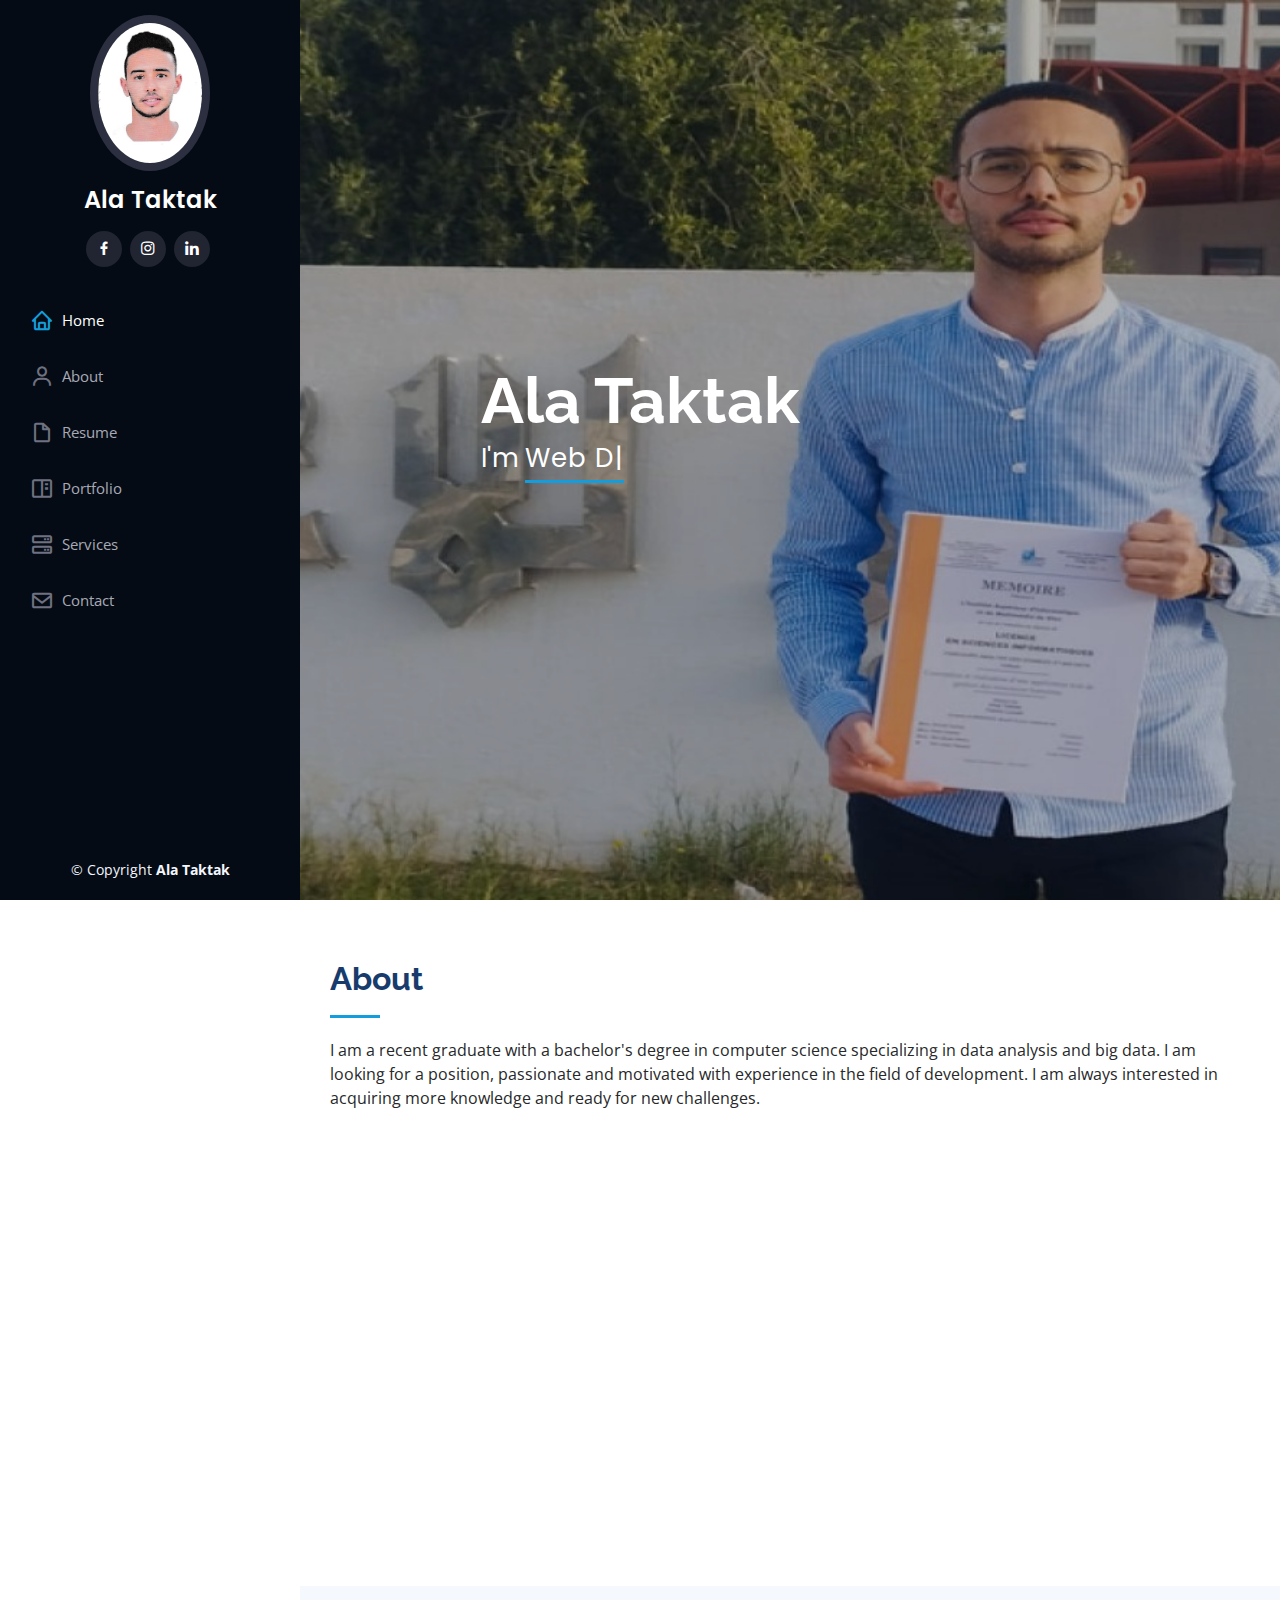
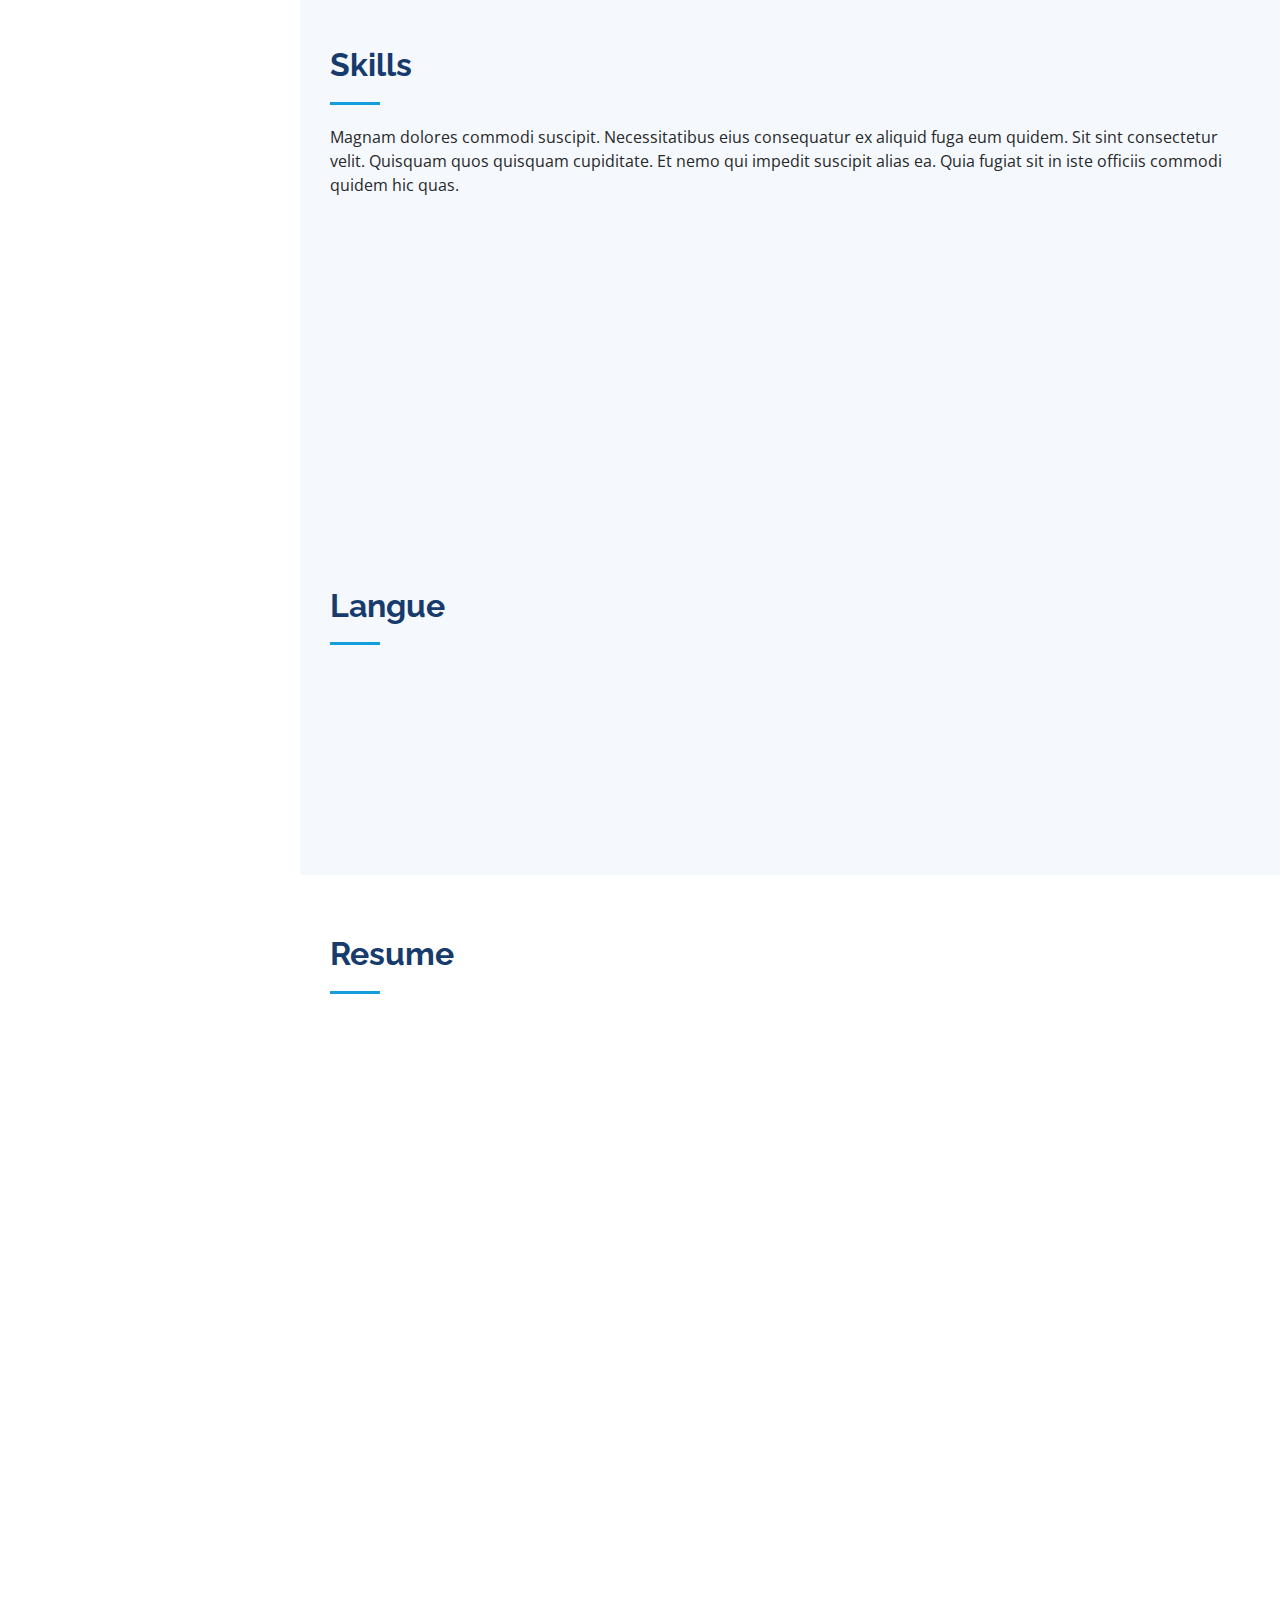
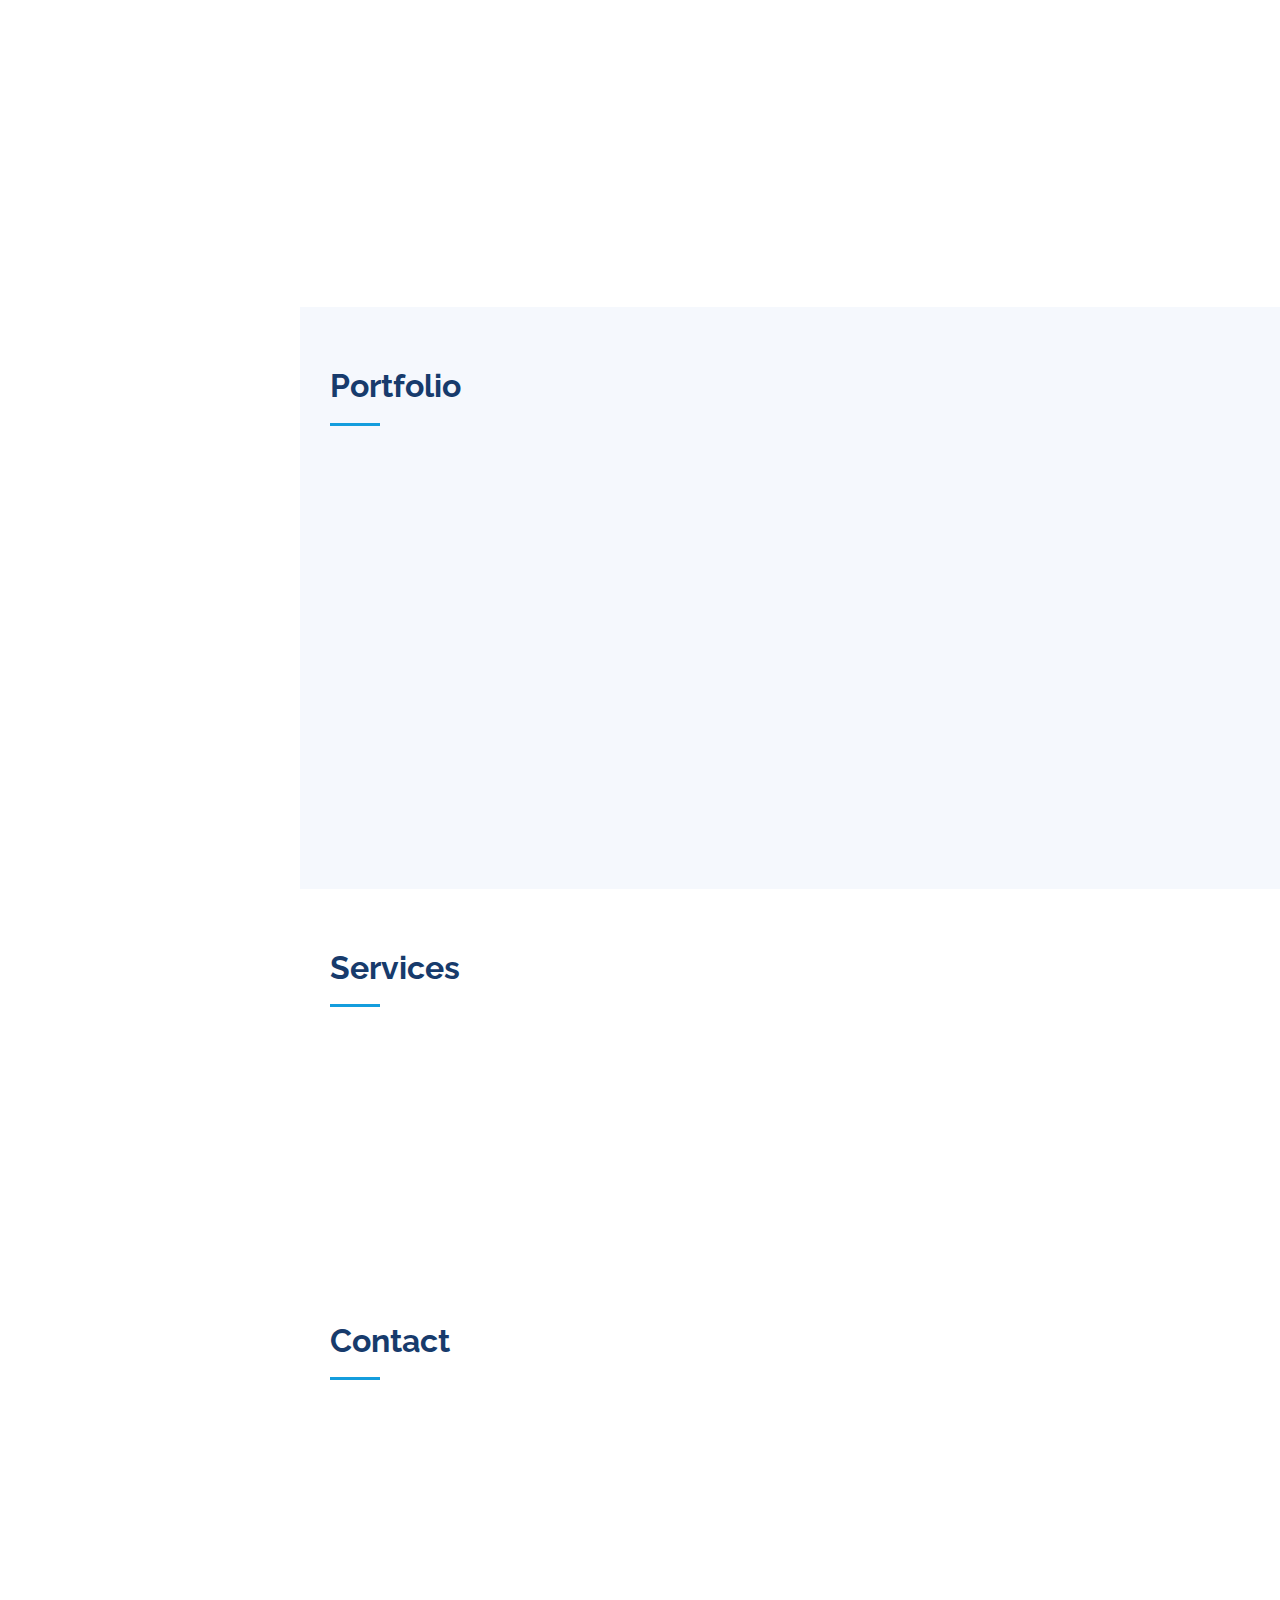
<file: index.html>
<!DOCTYPE html>
<html lang="en">

<head>
  <meta charset="utf-8">
  <meta content="width=device-width, initial-scale=1.0" name="viewport">

  <title>Portfolio Ala Taktak</title>
  <meta content="" name="description">
  <meta content="" name="keywords">

  <!-- Favicons -->
  <link href="assets/img/favicon.png" rel="icon">
  <link href="assets/img/apple-touch-icon.png" rel="apple-touch-icon">

  <!-- Google Fonts -->
  <link href="https://fonts.googleapis.com/css?family=Open+Sans:300,300i,400,400i,600,600i,700,700i|Raleway:300,300i,400,400i,500,500i,600,600i,700,700i|Poppins:300,300i,400,400i,500,500i,600,600i,700,700i" rel="stylesheet">

  <!-- Vendor CSS Files -->
  <link href="assets/vendor/aos/aos.css" rel="stylesheet">
  <link href="assets/vendor/bootstrap/css/bootstrap.min.css" rel="stylesheet">
  <link href="assets/vendor/bootstrap-icons/bootstrap-icons.css" rel="stylesheet">
  <link href="assets/vendor/boxicons/css/boxicons.min.css" rel="stylesheet">
  <link href="assets/vendor/glightbox/css/glightbox.min.css" rel="stylesheet">
  <link href="assets/vendor/swiper/swiper-bundle.min.css" rel="stylesheet">

  <!-- Template Main CSS File -->
  <link href="assets/css/style.css" rel="stylesheet">

  <!-- =======================================================
  * Template Name: iPortfolio
  * Updated: Jul 27 2023 with Bootstrap v5.3.1
  * Template URL: https://bootstrapmade.com/iportfolio-bootstrap-portfolio-websites-template/
  * Author: BootstrapMade.com
  * License: https://bootstrapmade.com/license/
  ======================================================== -->
</head>

<body>

  <!-- ======= Mobile nav toggle button ======= -->
  <i class="bi bi-list mobile-nav-toggle d-xl-none"></i>

  <!-- ======= Header ======= -->
  <header id="header">
    <div class="d-flex flex-column">

      <div class="profile">
        <img src="assets/img/photo d'identité.jpg" alt="" class="img-fluid rounded-circle">
        <h1 class="text-light"><a href="index.html">Ala Taktak</a></h1>
        <div class="social-links mt-3 text-center">
          <a href="https://www.facebook.com/profile.php?id=100009930031027" class="facebook"><i class="bx bxl-facebook"></i></a>
          <a href="https://www.instagram.com/ala_taktak/" class="instagram"><i class="bx bxl-instagram"></i></a>
          <a href="https://www.linkedin.com/in/taktak-ala-8658b8253/" class="linkedin"><i class="bx bxl-linkedin"></i></a>
        </div>
      </div>

      <nav id="navbar" class="nav-menu navbar">
        <ul>
          <li><a href="#hero" class="nav-link scrollto active"><i class="bx bx-home"></i> <span>Home</span></a></li>
          <li><a href="#about" class="nav-link scrollto"><i class="bx bx-user"></i> <span>About</span></a></li>
          <li><a href="#resume" class="nav-link scrollto"><i class="bx bx-file-blank"></i> <span>Resume</span></a></li>
          <li><a href="#portfolio" class="nav-link scrollto"><i class="bx bx-book-content"></i> <span>Portfolio</span></a></li>
          <li><a href="#services" class="nav-link scrollto"><i class="bx bx-server"></i> <span>Services</span></a></li>
          <li><a href="#contact" class="nav-link scrollto"><i class="bx bx-envelope"></i> <span>Contact</span></a></li>
        </ul>
      </nav><!-- .nav-menu -->
    </div>
  </header><!-- End Header -->

  <!-- ======= Hero Section ======= -->
  <section id="hero" class="d-flex flex-column justify-content-center align-items-center">
    <div class="hero-container" data-aos="fade-in">
      <h1>Ala Taktak</h1>
      <p>I'm <span class="typed" data-typed-items="Web Developer,Freelancer"></span></p>
    </div>
  </section><!-- End Hero -->

  <main id="main">

    <!-- ======= About Section ======= -->
    <section id="about" class="about">
      <div class="container">

        <div class="section-title">
          <h2>About</h2>
          <p>I am a recent graduate with a bachelor's degree in computer science specializing in data analysis and big data. I am looking for a position, passionate and motivated with experience in the field of development. I am always interested in acquiring more knowledge and ready for new challenges.</p>
        </div>

        <div class="row">
          <div class="col-lg-4" data-aos="fade-right">
            <img src="assets/img/about.jpg" class="img-fluid" alt="">
          </div>
          <div class="col-lg-8 pt-4 pt-lg-0 content" data-aos="fade-left">
            <h3> Full Stack Web Developer.</h3>
            <p class="fst-italic">
            </p>
            <div class="row">
              <div class="col-lg-6">
                <ul>
                  <li><i class="bi bi-chevron-right"></i> <strong>Birthday:</strong> <span>2 september 2001</span></li>
                  <li><i class="bi bi-chevron-right"></i> <strong>Website:</strong> <span>www.example.com</span></li>
                  <li><i class="bi bi-chevron-right"></i> <strong>Phone:</strong> <span>+216 53 555 238</span></li>
                  <li><i class="bi bi-chevron-right"></i> <strong>City:</strong> <span>Sfax,Tunis</span></li>
                </ul>
              </div>
              <div class="col-lg-6">
                <ul>
                  <li><i class="bi bi-chevron-right"></i> <strong>Age:</strong> <span>21</span></li>
                  <li><i class="bi bi-chevron-right"></i> <strong>Degree:</strong> <span>Bachelor computer science</span></li>
                  <li><i class="bi bi-chevron-right"></i> <strong>Email:</strong> <span>alataktak11@gmail.com</span></li>
                  <li><i class="bi bi-chevron-right"></i> <strong>Freelance:</strong> <span>Available</span></li>
                </ul>
              </div>
            </div>
            <p>
            </p>
          </div>
        </div>

      </div>
    </section><!-- End About Section -->

    <!-- ======= Skills Section ======= -->
    <section id="skills" class="skills section-bg">
      <div class="container">

        <div class="section-title">
          <h2>Skills</h2>
          <p>Magnam dolores commodi suscipit. Necessitatibus eius consequatur ex aliquid fuga eum quidem. Sit sint consectetur velit. Quisquam quos quisquam cupiditate. Et nemo qui impedit suscipit alias ea. Quia fugiat sit in iste officiis commodi quidem hic quas.</p>
        </div>

        <div class="row skills-content">

          <div class="col-lg-6" data-aos="fade-up">

            <div class="progress">
              <span class="skill">HTML <i class="val">100%</i></span>
              <div class="progress-bar-wrap">
                <div class="progress-bar" role="progressbar" aria-valuenow="100" aria-valuemin="0" aria-valuemax="100"></div>
              </div>
            </div>

            <div class="progress">
              <span class="skill">CSS <i class="val">90%</i></span>
              <div class="progress-bar-wrap">
                <div class="progress-bar" role="progressbar" aria-valuenow="90" aria-valuemin="0" aria-valuemax="100"></div>
              </div>
            </div>

            <div class="progress">
              <span class="skill">JavaScript <i class="val">75%</i></span>
              <div class="progress-bar-wrap">
                <div class="progress-bar" role="progressbar" aria-valuenow="75" aria-valuemin="0" aria-valuemax="100"></div>
              </div>
            </div>

            <div class="progress">
              <span class="skill">Java <i class="val">75%</i></span>
              <div class="progress-bar-wrap">
                <div class="progress-bar" role="progressbar" aria-valuenow="75" aria-valuemin="0" aria-valuemax="100"></div>
              </div>
            </div>

          </div>

          <div class="col-lg-6" data-aos="fade-up" data-aos-delay="100">

            <div class="progress">
              <span class="skill">PHP <i class="val">80%</i></span>
              <div class="progress-bar-wrap">
                <div class="progress-bar" role="progressbar" aria-valuenow="80" aria-valuemin="0" aria-valuemax="100"></div>
              </div>
            </div>

            <div class="progress">
              <span class="skill">Laravel <i class="val">70%</i></span>
              <div class="progress-bar-wrap">
                <div class="progress-bar" role="progressbar" aria-valuenow="70" aria-valuemin="0" aria-valuemax="100"></div>
              </div>
            </div>

            <div class="progress">
              <span class="skill">Vue JS <i class="val">70%</i></span>
              <div class="progress-bar-wrap">
                <div class="progress-bar" role="progressbar" aria-valuenow="70" aria-valuemin="0" aria-valuemax="100"></div>
              </div>
            </div>

            <div class="progress">
              <span class="skill">Angular <i class="val">20%</i></span>
              <div class="progress-bar-wrap">
                <div class="progress-bar" role="progressbar" aria-valuenow="20" aria-valuemin="0" aria-valuemax="100"></div>
              </div>
            </div>

          </div>

        </div>

      </div>
    </section><!-- End Skills Section -->

     <!-- ======= Skills Section ======= -->
     <section id="skills" class="skills section-bg">
      <div class="container">

        <div class="section-title">
          <h2>Langue</h2>
        </div>

        <div class="row skills-content">

          <div class="col-lg-6" data-aos="fade-up">

            <div class="progress">
              <span class="skill">Arabic <i class="val">100%</i></span>
              <div class="progress-bar-wrap">
                <div class="progress-bar" role="progressbar" aria-valuenow="100" aria-valuemin="0" aria-valuemax="100"></div>
              </div>
            </div>

            <div class="progress">
              <span class="skill">Frensh <i class="val">80%</i></span>
              <div class="progress-bar-wrap">
                <div class="progress-bar" role="progressbar" aria-valuenow="80" aria-valuemin="0" aria-valuemax="100"></div>
              </div>
            </div>

          
          </div>

          <div class="col-lg-6" data-aos="fade-up" data-aos-delay="100">

            <div class="progress">
              <span class="skill">English <i class="val">100%</i></span>
              <div class="progress-bar-wrap">
                <div class="progress-bar" role="progressbar" aria-valuenow="60" aria-valuemin="0" aria-valuemax="100"></div>
              </div>
            </div>  

            <div class="progress">
              <span class="skill">Spanish <i class="val">30%</i></span>
              <div class="progress-bar-wrap">
                <div class="progress-bar" role="progressbar" aria-valuenow="30" aria-valuemin="0" aria-valuemax="100"></div>
              </div>
            </div>  


          </div>

        </div>

      </div>
    </section><!-- End Skills Section -->

    <!-- ======= Resume Section ======= -->
    <section id="resume" class="resume">
      <div class="container">

        <div class="section-title">
          <h2>Resume</h2>
        </div>

        <div class="row">
          <div class="col-lg-6" data-aos="fade-up">
            <h3 class="resume-title">Sumary</h3>
            <div class="resume-item pb-0">
              <h4>Ala Taktak</h4>
              <p><em>presentation.</em></p>
              <ul>
                <li>Sfax,Tunis</li>
                <li>+216 53 555 238</li>
                <li>alatktak11@gmail.com</li>
              </ul>
            </div>

            <h3 class="resume-title">Education</h3>
            <div class="resume-item">
              <h4>Bachelor of Computer Science </h4>
              <h5>2021 - 2023</h5>
              <p><em>higher institute of informatics and multimedia of sfax</em></p>
              <p>bachelor's degree in computer science specializing in data analysis and big data</p>
            </div>
            <div class="resume-item">
              <h4>baccalaureate in experimental sciences</h4>
              <h5>2020 - 2021</h5>
              <p><em>Lyceé Habib Maazoune Sfax</em></p>
            </div>
          </div>
          <div class="col-lg-6" data-aos="fade-up" data-aos-delay="100">
            <h3 class="resume-title">internships</h3>
            <div class="resume-item">
                <h4>design and development of a web application for human resources management</h4>
                <h5>end-of-study internship February May 2023</h5>
                <p><em>Softtodo,Sfax</em></p>
                <ul>
                  <li>Developed numerous marketing programs (logos, brochures,infographics, presentations, and advertisements).</li>
                  <li>Managed up to 5 projects or tasks at a given time while under pressure</li>
                  <li>Recommended and consulted with clients on the most appropriate graphic design</li>
                  <li>Created 4+ design presentations and proposals a month for clients and account managers</li>
                </ul>
                </div>
              <div class="resume-item">
              <h4>Processing and analysis of tweet reactions in relation to bitcoin</h4>
              <h5>Summer internship june 2022</h5>
              <p><em>DSO Services,Sfax </em></p>
              <ul>
                <li>extracting tweets data from twitter</li>
                <li>data preprocessing and cleaning</li>
                <li>data visualization</li>
                <li>technical environment : GoogleColab,Python,Numpy,Pandas,Matplotlib,NLP</li>
              </ul>
              </div>
            </div>
          </div>
        </div>

      </div>
    </section><!-- End Resume Section -->

    <!-- ======= Portfolio Section ======= -->
    <section id="portfolio" class="portfolio section-bg">
      <div class="container">

        <div class="section-title">
          <h2>Portfolio</h2>
        </div>

        <!-- <div class="row" data-aos="fade-up">
          <div class="col-lg-12 d-flex justify-content-center">
            <ul id="portfolio-flters">
              <li data-filter="*" class="filter-active">All</li>
              <li data-filter=".filter-app">App</li>
              <li data-filter=".filter-card">Card</li>
              <li data-filter=".filter-web">Web</li>
            </ul>
          </div>
        </div> -->

        <div class="row portfolio-container" data-aos="fade-up" data-aos-delay="100">

          <div class="col-lg-4 col-md-6 portfolio-item filter-app">
            <div class="portfolio-wrap">
              <img src="assets/img/portfolio/test erreur login.PNG" class="img-fluid" alt="">
              <div class="portfolio-links">
                <a href="assets/img/portfolio/test erreur login.PNG" data-gallery="portfolioGallery" class="portfolio-lightbox" title="Login"><i class="bx bx-plus"></i></a>
                <a href="portfolio-details.html" title="More Details"><i class="bx bx-link"></i></a>
              </div>
            </div>
          </div>

          <div class="col-lg-4 col-md-6 portfolio-item filter-web">
            <div class="portfolio-wrap">
              <img src="assets/img/portfolio/dashbord admin.PNG" class="img-fluid" alt="">
              <div class="portfolio-links">
                <a href="assets/img/portfolio/dashbord admin.PNG" data-gallery="portfolioGallery" class="portfolio-lightbox" title="Dashbord"><i class="bx bx-plus"></i></a>
                <a href="portfolio-details.html" title="More Details"><i class="bx bx-link"></i></a>
              </div>
            </div>
          </div>

          <div class="col-lg-4 col-md-6 portfolio-item filter-app">
            <div class="portfolio-wrap">
              <img src="assets/img/portfolio/Ajouter un employée.PNG" class="img-fluid" alt="">
              <div class="portfolio-links">
                <a href="assets/img/portfolio/Ajouter un employée.PNG" data-gallery="portfolioGallery" class="portfolio-lightbox" title="Formulaire"><i class="bx bx-plus"></i></a>
                <a href="portfolio-details.html" title="More Details"><i class="bx bx-link"></i></a>
              </div>
            </div>
          </div>

          <div class="col-lg-4 col-md-6 portfolio-item filter-card">
            <div class="portfolio-wrap">
              <img src="assets/img/portfolio/calendrier.PNG" class="img-fluid" alt="">
              <div class="portfolio-links">
                <a href="assets/img/portfolio/calendrier.PNG" data-gallery="portfolioGallery" class="portfolio-lightbox" ><i class="bx bx-plus"></i></a>
                <a href="portfolio-details.html" title="More Details"><i class="bx bx-link"></i></a>
              </div>
            </div>
          </div>

          <div class="col-lg-4 col-md-6 portfolio-item filter-web">
            <div class="portfolio-wrap">
              <img src="assets/img/portfolio/congés.PNG" class="img-fluid" alt="">
              <div class="portfolio-links">
                <a href="assets/img/portfolio/congés.PNG" data-gallery="portfolioGallery" class="portfolio-lightbox" ><i class="bx bx-plus"></i></a>
                <a href="portfolio-details.html" title="More Details"><i class="bx bx-link"></i></a>
              </div>
            </div>
          </div>

          <div class="col-lg-4 col-md-6 portfolio-item filter-app">
            <div class="portfolio-wrap">
              <img src="assets/img/portfolio/ajouter congé.PNG" class="img-fluid" alt="">
              <div class="portfolio-links">
                <a href="assets/img/portfolio/ajouter congé.PNG" data-gallery="portfolioGallery" class="portfolio-lightbox" ><i class="bx bx-plus"></i></a>
                <a href="portfolio-details.html" title="More Details"><i class="bx bx-link"></i></a>
              </div>
            </div>
          </div>


        </div>

      </div>
    </section><!-- End Portfolio Section -->

    <!-- ======= Services Section ======= -->
    <section id="services" class="services">
      <div class="container">

        <div class="section-title">
          <h2>Services</h2>
        </div>

        <div class="row">
          <div class="col-lg-4 col-md-6 icon-box" data-aos="fade-up">
            <div class="icon"><i class="bi bi-code-square"></i></div>
            <h4 class="title"><a href="">Dévellopemet web</a></h4>
            <p class="description"> create full-stack websites of any type using a variety of technologies.</p>
          </div>
          <div class="col-lg-4 col-md-6 icon-box" data-aos="fade-up" data-aos-delay="100">
            <div class="icon"><i class="bi bi-display"></i></div>
            <h4 class="title"><a href="">Application web</a></h4>
            <p class="description">maintain brand development and positioning with tried-and-true models and processes.</p>
          </div>
          <div class="col-lg-4 col-md-6 icon-box" data-aos="fade-up" data-aos-delay="200">
            <div class="icon"><i class="bi bi-gear"></i></div>
            <h4 class="title"><a href="">Agile project management</a></h4>
            <p class="description"></p>
          </div>
          
          
          

      </div>
    </section><!-- End Services Section -->

    <!-- ======= Contact Section ======= -->
    <section id="contact" class="contact">
      <div class="container">

        <div class="section-title">
          <h2>Contact</h2>
        </div>

        <div class="row" data-aos="fade-in">

          <div class="col-lg-5 d-flex align-items-stretch">
            <div class="info">
              <div class="address">
                <i class="bi bi-geo-alt"></i>
                <h4>Location:</h4>
                <p>cité ons,Sfax,Tunis,3021</p>
              </div>

              <div class="email">
                <i class="bi bi-envelope"></i>
                <h4>Email:</h4>
                <p>alataktak11@gmail.com</p>
              </div>

              <div class="phone">
                <i class="bi bi-phone"></i>
                <h4>Call:</h4>
                <p>+216 53 555 238</p>
              </div>

              <iframe src="https://www.google.com/maps/embed?pb=!1m14!1m8!1m3!1d12097.433213460943!2d-74.0062269!3d40.7101282!3m2!1i1024!2i768!4f13.1!3m3!1m2!1s0x0%3A0xb89d1fe6bc499443!2sDowntown+Conference+Center!5e0!3m2!1smk!2sbg!4v1539943755621" frameborder="0" style="border:0; width: 100%; height: 290px;" allowfullscreen></iframe>
            </div>

          </div>

          <div class="col-lg-7 mt-5 mt-lg-0 d-flex align-items-stretch">
            <form action="forms/contact.php" method="post" role="form" class="php-email-form">
              <div class="row">
                <div class="form-group col-md-6">
                  <label for="name">Your Name</label>
                  <input type="text" name="name" class="form-control" id="name" required>
                </div>
                <div class="form-group col-md-6">
                  <label for="name">Your Email</label>
                  <input type="email" class="form-control" name="email" id="email" required>
                </div>
              </div>
              <div class="form-group">
                <label for="name">Subject</label>
                <input type="text" class="form-control" name="subject" id="subject" required>
              </div>
              <div class="form-group">
                <label for="name">Message</label>
                <textarea class="form-control" name="message" rows="10" required></textarea>
              </div>
              <div class="my-3">
                <div class="loading">Loading</div>
                <div class="error-message"></div>
                <div class="sent-message">Your message has been sent. Thank you!</div>
              </div>
              <div class="text-center"><button type="submit">Send Message</button></div>
            </form>
          </div>

        </div>

      </div>
    </section><!-- End Contact Section -->

  </main><!-- End #main -->

  <!-- ======= Footer ======= -->
  <footer id="footer">
    <div class="container">
      <div class="copyright">
        &copy; Copyright <strong><span>Ala Taktak</span></strong>
      </div>
      <div class="credits">
        <!-- All the links in the footer should remain intact. -->
        <!-- You can delete the links only if you purchased the pro version. -->
        <!-- Licensing information: https://bootstrapmade.com/license/ -->
        <!-- Purchase the pro version with working PHP/AJAX contact form: https://bootstrapmade.com/iportfolio-bootstrap-portfolio-websites-template/ -->
      </div>
    </div>
  </footer><!-- End  Footer -->

  <a href="#" class="back-to-top d-flex align-items-center justify-content-center"><i class="bi bi-arrow-up-short"></i></a>

  <!-- Vendor JS Files -->
  <script src="assets/vendor/purecounter/purecounter_vanilla.js"></script>
  <script src="assets/vendor/aos/aos.js"></script>
  <script src="assets/vendor/bootstrap/js/bootstrap.bundle.min.js"></script>
  <script src="assets/vendor/glightbox/js/glightbox.min.js"></script>
  <script src="assets/vendor/isotope-layout/isotope.pkgd.min.js"></script>
  <script src="assets/vendor/swiper/swiper-bundle.min.js"></script>
  <script src="assets/vendor/typed.js/typed.umd.js"></script>
  <script src="assets/vendor/waypoints/noframework.waypoints.js"></script>
  <script src="assets/vendor/php-email-form/validate.js"></script>

  <!-- Template Main JS File -->
  <script src="assets/js/main.js"></script>

</body>

</html>
</file>
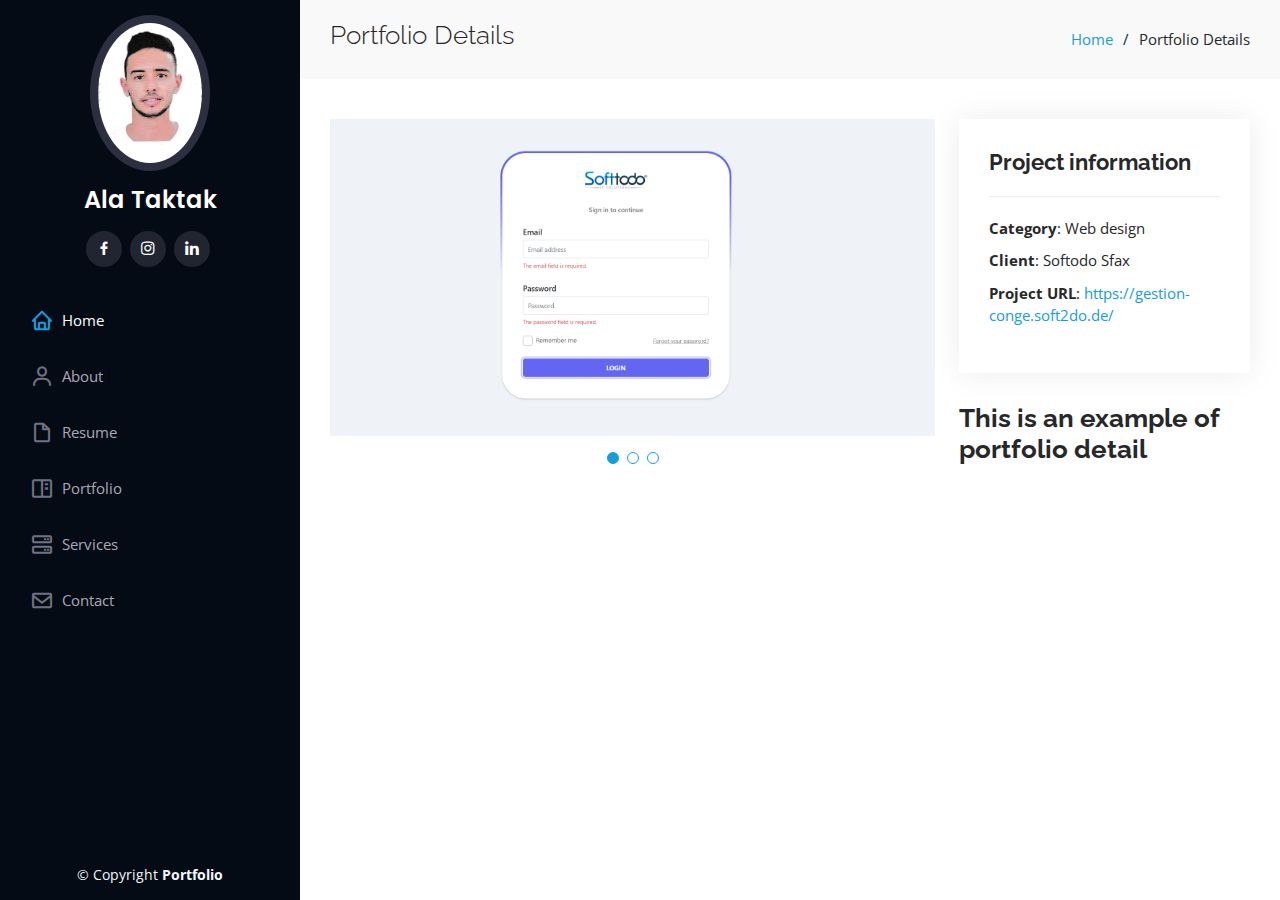
<file: portfolio-details.html>
<!DOCTYPE html>
<html lang="en">

<head>
  <meta charset="utf-8">
  <meta content="width=device-width, initial-scale=1.0" name="viewport">

  <title>Portfolio Details </title>
  <meta content="" name="description">
  <meta content="" name="keywords">

  <!-- Favicons -->
  <link href="assets/img/favicon.png" rel="icon">
  <link href="assets/img/apple-touch-icon.png" rel="apple-touch-icon">

  <!-- Google Fonts -->
  <link href="https://fonts.googleapis.com/css?family=Open+Sans:300,300i,400,400i,600,600i,700,700i|Raleway:300,300i,400,400i,500,500i,600,600i,700,700i|Poppins:300,300i,400,400i,500,500i,600,600i,700,700i" rel="stylesheet">

  <!-- Vendor CSS Files -->
  <link href="assets/vendor/aos/aos.css" rel="stylesheet">
  <link href="assets/vendor/bootstrap/css/bootstrap.min.css" rel="stylesheet">
  <link href="assets/vendor/bootstrap-icons/bootstrap-icons.css" rel="stylesheet">
  <link href="assets/vendor/boxicons/css/boxicons.min.css" rel="stylesheet">
  <link href="assets/vendor/glightbox/css/glightbox.min.css" rel="stylesheet">
  <link href="assets/vendor/swiper/swiper-bundle.min.css" rel="stylesheet">

  <!-- Template Main CSS File -->
  <link href="assets/css/style.css" rel="stylesheet">

  <!-- =======================================================
  * Template Name: iPortfolio
  * Updated: Jul 27 2023 with Bootstrap v5.3.1
  * Template URL: https://bootstrapmade.com/iportfolio-bootstrap-portfolio-websites-template/
  * Author: BootstrapMade.com
  * License: https://bootstrapmade.com/license/
  ======================================================== -->
</head>

<body>

  <!-- ======= Mobile nav toggle button ======= -->
  <i class="bi bi-list mobile-nav-toggle d-xl-none"></i>

  <!-- ======= Header ======= -->
  <header id="header">
    <div class="d-flex flex-column">

      <div class="profile">
        <img src="assets/img/photo d'identité.jpg" alt="" class="img-fluid rounded-circle">
        <h1 class="text-light"><a href="index.html">Ala Taktak</a></h1>
        <div class="social-links mt-3 text-center">
          <a href="https://www.facebook.com/profile.php?id=100009930031027" class="facebook"><i class="bx bxl-facebook"></i></a>
          <a href="https://www.instagram.com/ala_taktak/" class="instagram"><i class="bx bxl-instagram"></i></a>
          <a href="https://www.linkedin.com/in/taktak-ala-8658b8253/" class="linkedin"><i class="bx bxl-linkedin"></i></a>
        </div>
      </div>

      <nav id="navbar" class="nav-menu navbar">
        <ul>
          <li><a href="#hero" class="nav-link scrollto active"><i class="bx bx-home"></i> <span>Home</span></a></li>
          <li><a href="#about" class="nav-link scrollto"><i class="bx bx-user"></i> <span>About</span></a></li>
          <li><a href="#resume" class="nav-link scrollto"><i class="bx bx-file-blank"></i> <span>Resume</span></a></li>
          <li><a href="#portfolio" class="nav-link scrollto"><i class="bx bx-book-content"></i> <span>Portfolio</span></a></li>
          <li><a href="#services" class="nav-link scrollto"><i class="bx bx-server"></i> <span>Services</span></a></li>
          <li><a href="#contact" class="nav-link scrollto"><i class="bx bx-envelope"></i> <span>Contact</span></a></li>
        </ul>
      </nav><!-- .nav-menu -->
    </div>
  </header><!-- End Header -->

  <main id="main">

    <!-- ======= Breadcrumbs ======= -->
    <section id="breadcrumbs" class="breadcrumbs">
      <div class="container">

        <div class="d-flex justify-content-between align-items-center">
          <h2>Portfolio Details</h2>
          <ol>
            <li><a href="index.html">Home</a></li>
            <li>Portfolio Details</li>
          </ol>
        </div>

      </div>
    </section><!-- End Breadcrumbs -->

    <!-- ======= Portfolio Details Section ======= -->
    <section id="portfolio-details" class="portfolio-details">
      <div class="container">

        <div class="row gy-4">

          <div class="col-lg-8">
            <div class="portfolio-details-slider swiper">
              <div class="swiper-wrapper align-items-center">

                <div class="swiper-slide">
                  <img src="assets/img/portfolio/test erreur login.PNG" alt="">
                </div>

                <div class="swiper-slide">
                  <img src="assets/img/portfolio/dashbord admin.PNG" alt="">
                </div>

                <div class="swiper-slide">
                  <img src="assets/img/portfolio/Ajouter un employée.PNG" alt="">
                </div>

              </div>
              <div class="swiper-pagination"></div>
            </div>
          </div>

          <div class="col-lg-4">
            <div class="portfolio-info">
              <h3>Project information</h3>
              <ul>
                <li><strong>Category</strong>: Web design</li>
                <li><strong>Client</strong>: Softodo Sfax</li>
                <li><strong>Project URL</strong>: <a href="https://gestion-conge.soft2do.de/">https://gestion-conge.soft2do.de/</a></li>
              </ul>
            </div>
            <div class="portfolio-description">
              <h2>This is an example of portfolio detail</h2>
              <p></p>
            </div>
          </div>

        </div>

      </div>
    </section><!-- End Portfolio Details Section -->

  </main><!-- End #main -->

  <!-- ======= Footer ======= -->
  <footer id="footer">
    <div class="container">
      <div class="copyright">
        &copy; Copyright <strong><span>Portfolio</span></strong>
      </div>
      
    </div>
  </footer><!-- End  Footer -->

  <a href="#" class="back-to-top d-flex align-items-center justify-content-center"><i class="bi bi-arrow-up-short"></i></a>

  <!-- Vendor JS Files -->
  <script src="assets/vendor/purecounter/purecounter_vanilla.js"></script>
  <script src="assets/vendor/aos/aos.js"></script>
  <script src="assets/vendor/bootstrap/js/bootstrap.bundle.min.js"></script>
  <script src="assets/vendor/glightbox/js/glightbox.min.js"></script>
  <script src="assets/vendor/isotope-layout/isotope.pkgd.min.js"></script>
  <script src="assets/vendor/swiper/swiper-bundle.min.js"></script>
  <script src="assets/vendor/typed.js/typed.umd.js"></script>
  <script src="assets/vendor/waypoints/noframework.waypoints.js"></script>
  <script src="assets/vendor/php-email-form/validate.js"></script>

  <!-- Template Main JS File -->
  <script src="assets/js/main.js"></script>

</body>

</html>
</file>
<file: assets/css/style.css>
/**
* Template Name: iPortfolio
* Updated: Jul 27 2023 with Bootstrap v5.3.1
* Template URL: https://bootstrapmade.com/iportfolio-bootstrap-portfolio-websites-template/
* Author: BootstrapMade.com
* License: https://bootstrapmade.com/license/
*/

/*--------------------------------------------------------------
# General
--------------------------------------------------------------*/
body {
  font-family: "Open Sans", sans-serif;
  color: #272829;
}

a {
  color: #149ddd;
  text-decoration: none;
}

a:hover {
  color: #37b3ed;
  text-decoration: none;
}

h1,
h2,
h3,
h4,
h5,
h6 {
  font-family: "Raleway", sans-serif;
}

/*--------------------------------------------------------------
# Back to top button
--------------------------------------------------------------*/
.back-to-top {
  position: fixed;
  visibility: hidden;
  opacity: 0;
  right: 15px;
  bottom: 15px;
  z-index: 996;
  background: #149ddd;
  width: 40px;
  height: 40px;
  border-radius: 50px;
  transition: all 0.4s;
}

.back-to-top i {
  font-size: 28px;
  color: #fff;
  line-height: 0;
}

.back-to-top:hover {
  background: #2eafec;
  color: #fff;
}

.back-to-top.active {
  visibility: visible;
  opacity: 1;
}

/*--------------------------------------------------------------
# Header
--------------------------------------------------------------*/
#header {
  position: fixed;
  top: 0;
  left: 0;
  bottom: 0;
  width: 300px;
  transition: all ease-in-out 0.5s;
  z-index: 9997;
  transition: all 0.5s;
  padding: 0 15px;
  background: #040b14;
  overflow-y: auto;
}

#header .profile img {
  margin: 15px auto;
  display: block;
  width: 120px;
  border: 8px solid #2c2f3f;
}

#header .profile h1 {
  font-size: 24px;
  margin: 0;
  padding: 0;
  font-weight: 600;
  -moz-text-align-last: center;
  text-align-last: center;
  font-family: "Poppins", sans-serif;
}

#header .profile h1 a,
#header .profile h1 a:hover {
  color: #fff;
  text-decoration: none;
}

#header .profile .social-links a {
  font-size: 18px;
  display: inline-block;
  background: #212431;
  color: #fff;
  line-height: 1;
  padding: 8px 0;
  margin-right: 4px;
  border-radius: 50%;
  text-align: center;
  width: 36px;
  height: 36px;
  transition: 0.3s;
}

#header .profile .social-links a:hover {
  background: #149ddd;
  color: #fff;
  text-decoration: none;
}

#main {
  margin-left: 300px;
}

.container,
.container-fluid {
  padding-left: 30px;
  padding-right: 30px;
}

@media (max-width: 1199px) {
  #header {
    left: -300px;
  }

  #main {
    margin-left: 0;
  }

  .container,
  .container-fluid {
    padding-left: 12px;
    padding-right: 12px;
  }
}

/*--------------------------------------------------------------
# Navigation Menu
--------------------------------------------------------------*/
/* Desktop Navigation */
.nav-menu {
  padding: 30px 0 0 0;
}

.nav-menu * {
  margin: 0;
  padding: 0;
  list-style: none;
}

.nav-menu>ul>li {
  position: relative;
  white-space: nowrap;
}

.nav-menu a,
.nav-menu a:focus {
  display: flex;
  align-items: center;
  color: #a8a9b4;
  padding: 12px 15px;
  margin-bottom: 8px;
  transition: 0.3s;
  font-size: 15px;
}

.nav-menu a i,
.nav-menu a:focus i {
  font-size: 24px;
  padding-right: 8px;
  color: #6f7180;
}

.nav-menu a:hover,
.nav-menu .active,
.nav-menu .active:focus,
.nav-menu li:hover>a {
  text-decoration: none;
  color: #fff;
}

.nav-menu a:hover i,
.nav-menu .active i,
.nav-menu .active:focus i,
.nav-menu li:hover>a i {
  color: #149ddd;
}

/* Mobile Navigation */
.mobile-nav-toggle {
  position: fixed;
  right: 15px;
  top: 15px;
  z-index: 9998;
  border: 0;
  font-size: 24px;
  transition: all 0.4s;
  outline: none !important;
  background-color: #149ddd;
  color: #fff;
  width: 40px;
  height: 40px;
  display: inline-flex;
  align-items: center;
  justify-content: center;
  line-height: 0;
  border-radius: 50px;
  cursor: pointer;
}

.mobile-nav-active {
  overflow: hidden;
}

.mobile-nav-active #header {
  left: 0;
}

/*--------------------------------------------------------------
# Hero Section
--------------------------------------------------------------*/
#hero {
  width: 100%;
  height: 100vh;
  background: url("../img/image.jpg") top center;
  background-size: cover;
}

#hero:before {
  content: "";
  background: rgba(5, 13, 24, 0.3);
  position: absolute;
  bottom: 0;
  top: 0;
  left: 0;
  right: 0;
  z-index: 1;
}

#hero .hero-container {
  position: relative;
  z-index: 2;
  min-width: 300px;
}

#hero h1 {
  margin: 0 0 10px 0;
  font-size: 64px;
  font-weight: 700;
  line-height: 56px;
  color: #fff;
}

#hero p {
  color: #fff;
  margin-bottom: 50px;
  font-size: 26px;
  font-family: "Poppins", sans-serif;
}

#hero p span {
  color: #fff;
  padding-bottom: 4px;
  letter-spacing: 1px;
  border-bottom: 3px solid #149ddd;
}

@media (min-width: 1024px) {
  #hero {
    background-attachment: fixed;
  }
}

@media (max-width: 768px) {
  #hero h1 {
    font-size: 28px;
    line-height: 36px;
  }

  #hero h2 {
    font-size: 18px;
    line-height: 24px;
    margin-bottom: 30px;
  }
}

/*--------------------------------------------------------------
# Sections General
--------------------------------------------------------------*/
section {
  padding: 60px 0;
  overflow: hidden;
}

.section-bg {
  background: #f5f8fd;
}

.section-title {
  padding-bottom: 30px;
}

.section-title h2 {
  font-size: 32px;
  font-weight: bold;
  margin-bottom: 20px;
  padding-bottom: 20px;
  position: relative;
  color: #173b6c;
}

.section-title h2::after {
  content: "";
  position: absolute;
  display: block;
  width: 50px;
  height: 3px;
  background: #149ddd;
  bottom: 0;
  left: 0;
}

.section-title p {
  margin-bottom: 0;
}

/*--------------------------------------------------------------
# About
--------------------------------------------------------------*/
.about .content h3 {
  font-weight: 700;
  font-size: 26px;
  color: #173b6c;
}

.about .content ul {
  list-style: none;
  padding: 0;
}

.about .content ul li {
  margin-bottom: 20px;
  display: flex;
  align-items: center;
}

.about .content ul strong {
  margin-right: 10px;
}

.about .content ul i {
  font-size: 16px;
  margin-right: 5px;
  color: #149ddd;
  line-height: 0;
}

.about .content p:last-child {
  margin-bottom: 0;
}

/*--------------------------------------------------------------
# Facts
--------------------------------------------------------------*/
.facts {
  padding-bottom: 30px;
}

.facts .count-box {
  padding: 30px;
  width: 100%;
}

.facts .count-box i {
  display: block;
  font-size: 44px;
  color: #149ddd;
  float: left;
  line-height: 0;
}

.facts .count-box span {
  font-size: 48px;
  line-height: 40px;
  display: block;
  font-weight: 700;
  color: #050d18;
  margin-left: 60px;
}

.facts .count-box p {
  padding: 15px 0 0 0;
  margin: 0 0 0 60px;
  font-family: "Raleway", sans-serif;
  font-size: 14px;
  color: #122f57;
}

.facts .count-box a {
  font-weight: 600;
  display: block;
  margin-top: 20px;
  color: #122f57;
  font-size: 15px;
  font-family: "Poppins", sans-serif;
  transition: ease-in-out 0.3s;
}

.facts .count-box a:hover {
  color: #1f5297;
}

/*--------------------------------------------------------------
# Akills
--------------------------------------------------------------*/
.skills .progress {
  height: 60px;
  display: block;
  background: none;
  border-radius: 0;
}

.skills .progress .skill {
  padding: 0;
  margin: 0 0 6px 0;
  text-transform: uppercase;
  display: block;
  font-weight: 600;
  font-family: "Poppins", sans-serif;
  color: #050d18;
}

.skills .progress .skill .val {
  float: right;
  font-style: normal;
}

.skills .progress-bar-wrap {
  background: #dce8f8;
  height: 10px;
}

.skills .progress-bar {
  width: 1px;
  height: 10px;
  transition: 0.9s;
  background-color: #149ddd;
}

/*--------------------------------------------------------------
# Resume
--------------------------------------------------------------*/
.resume .resume-title {
  font-size: 26px;
  font-weight: 700;
  margin-top: 20px;
  margin-bottom: 20px;
  color: #050d18;
}

.resume .resume-item {
  padding: 0 0 20px 20px;
  margin-top: -2px;
  border-left: 2px solid #1f5297;
  position: relative;
}

.resume .resume-item h4 {
  line-height: 18px;
  font-size: 18px;
  font-weight: 600;
  text-transform: uppercase;
  font-family: "Poppins", sans-serif;
  color: #050d18;
  margin-bottom: 10px;
}

.resume .resume-item h5 {
  font-size: 16px;
  background: #e4edf9;
  padding: 5px 15px;
  display: inline-block;
  font-weight: 600;
  margin-bottom: 10px;
}

.resume .resume-item ul {
  padding-left: 20px;
}

.resume .resume-item ul li {
  padding-bottom: 10px;
}

.resume .resume-item:last-child {
  padding-bottom: 0;
}

.resume .resume-item::before {
  content: "";
  position: absolute;
  width: 16px;
  height: 16px;
  border-radius: 50px;
  left: -9px;
  top: 0;
  background: #fff;
  border: 2px solid #1f5297;
}

/*--------------------------------------------------------------
# Portfolio
--------------------------------------------------------------*/
.portfolio .portfolio-item {
  margin-bottom: 30px;
}

.portfolio #portfolio-flters {
  padding: 0;
  margin: 0 auto 35px auto;
  list-style: none;
  text-align: center;
  background: #fff;
  border-radius: 50px;
  padding: 2px 15px;
}

.portfolio #portfolio-flters li {
  cursor: pointer;
  display: inline-block;
  padding: 10px 15px 8px 15px;
  font-size: 14px;
  font-weight: 600;
  line-height: 1;
  text-transform: uppercase;
  color: #272829;
  margin-bottom: 5px;
  transition: all 0.3s ease-in-out;
}

.portfolio #portfolio-flters li:hover,
.portfolio #portfolio-flters li.filter-active {
  color: #149ddd;
}

.portfolio #portfolio-flters li:last-child {
  margin-right: 0;
}

.portfolio .portfolio-wrap {
  transition: 0.3s;
  position: relative;
  overflow: hidden;
  z-index: 1;
}

.portfolio .portfolio-wrap::before {
  content: "";
  background: rgba(255, 255, 255, 0.5);
  position: absolute;
  left: 0;
  right: 0;
  top: 0;
  bottom: 0;
  transition: all ease-in-out 0.3s;
  z-index: 2;
  opacity: 0;
}

.portfolio .portfolio-wrap .portfolio-links {
  opacity: 1;
  left: 0;
  right: 0;
  bottom: -60px;
  z-index: 3;
  position: absolute;
  transition: all ease-in-out 0.3s;
  display: flex;
  justify-content: center;
}

.portfolio .portfolio-wrap .portfolio-links a {
  color: #fff;
  font-size: 28px;
  text-align: center;
  background: rgba(20, 157, 221, 0.75);
  transition: 0.3s;
  width: 50%;
}

.portfolio .portfolio-wrap .portfolio-links a:hover {
  background: rgba(20, 157, 221, 0.95);
}

.portfolio .portfolio-wrap .portfolio-links a+a {
  border-left: 1px solid #37b3ed;
}

.portfolio .portfolio-wrap:hover::before {
  top: 0;
  left: 0;
  right: 0;
  bottom: 0;
  opacity: 1;
}

.portfolio .portfolio-wrap:hover .portfolio-links {
  opacity: 1;
  bottom: 0;
}

/*--------------------------------------------------------------
# Portfolio Details
--------------------------------------------------------------*/
.portfolio-details {
  padding-top: 40px;
}

.portfolio-details .portfolio-details-slider img {
  width: 100%;
}

.portfolio-details .portfolio-details-slider .swiper-pagination {
  margin-top: 20px;
  position: relative;
}

.portfolio-details .portfolio-details-slider .swiper-pagination .swiper-pagination-bullet {
  width: 12px;
  height: 12px;
  background-color: #fff;
  opacity: 1;
  border: 1px solid #149ddd;
}

.portfolio-details .portfolio-details-slider .swiper-pagination .swiper-pagination-bullet-active {
  background-color: #149ddd;
}

.portfolio-details .portfolio-info {
  padding: 30px;
  box-shadow: 0px 0 30px rgba(5, 13, 24, 0.08);
}

.portfolio-details .portfolio-info h3 {
  font-size: 22px;
  font-weight: 700;
  margin-bottom: 20px;
  padding-bottom: 20px;
  border-bottom: 1px solid #eee;
}

.portfolio-details .portfolio-info ul {
  list-style: none;
  padding: 0;
  font-size: 15px;
}

.portfolio-details .portfolio-info ul li+li {
  margin-top: 10px;
}

.portfolio-details .portfolio-description {
  padding-top: 30px;
}

.portfolio-details .portfolio-description h2 {
  font-size: 26px;
  font-weight: 700;
  margin-bottom: 20px;
}

.portfolio-details .portfolio-description p {
  padding: 0;
}

/*--------------------------------------------------------------
# Services
--------------------------------------------------------------*/
.services .icon-box {
  margin-bottom: 20px;
}

.services .icon {
  float: left;
  display: flex;
  align-items: center;
  justify-content: center;
  width: 54px;
  height: 54px;
  background: #149ddd;
  border-radius: 50%;
  transition: 0.5s;
  border: 1px solid #149ddd;
}

.services .icon i {
  color: #fff;
  font-size: 24px;
  line-height: 0;
}

.services .icon-box:hover .icon {
  background: #fff;
}

.services .icon-box:hover .icon i {
  color: #149ddd;
}

.services .title {
  margin-left: 80px;
  font-weight: 700;
  margin-bottom: 15px;
  font-size: 18px;
}

.services .title a {
  color: #343a40;
}

.services .title a:hover {
  color: #149ddd;
}

.services .description {
  margin-left: 80px;
  line-height: 24px;
  font-size: 14px;
}

/*--------------------------------------------------------------
# Testimonials
--------------------------------------------------------------*/
.testimonials .testimonials-carousel,
.testimonials .testimonials-slider {
  overflow: hidden;
}

.testimonials .testimonial-item {
  box-sizing: content-box;
  text-align: center;
  min-height: 320px;
}

.testimonials .testimonial-item .testimonial-img {
  width: 90px;
  border-radius: 50%;
  margin: 0 auto;
}

.testimonials .testimonial-item h3 {
  font-size: 18px;
  font-weight: bold;
  margin: 10px 0 5px 0;
  color: #111;
}

.testimonials .testimonial-item h4 {
  font-size: 14px;
  color: #999;
  margin: 0;
}

.testimonials .testimonial-item .quote-icon-left,
.testimonials .testimonial-item .quote-icon-right {
  color: #c3e8fa;
  font-size: 26px;
}

.testimonials .testimonial-item .quote-icon-left {
  display: inline-block;
  left: -5px;
  position: relative;
}

.testimonials .testimonial-item .quote-icon-right {
  display: inline-block;
  right: -5px;
  position: relative;
  top: 10px;
}

.testimonials .testimonial-item p {
  font-style: italic;
  margin: 0 15px 15px 15px;
  padding: 20px;
  background: #fff;
  position: relative;
  margin-bottom: 35px;
  border-radius: 6px;
  box-shadow: 0px 2px 15px rgba(0, 0, 0, 0.1);
}

.testimonials .testimonial-item p::after {
  content: "";
  width: 0;
  height: 0;
  border-top: 20px solid #fff;
  border-right: 20px solid transparent;
  border-left: 20px solid transparent;
  position: absolute;
  bottom: -20px;
  left: calc(50% - 20px);
}

.testimonials .swiper-pagination {
  margin-top: 20px;
  position: relative;
}

.testimonials .swiper-pagination .swiper-pagination-bullet {
  width: 12px;
  height: 12px;
  background-color: #fff;
  opacity: 1;
  border: 1px solid #149ddd;
}

.testimonials .swiper-pagination .swiper-pagination-bullet-active {
  background-color: #149ddd;
}

/*--------------------------------------------------------------
# Contact
--------------------------------------------------------------*/
.contact {
  padding-bottom: 130px;
}

.contact .info {
  padding: 30px;
  background: #fff;
  width: 100%;
  box-shadow: 0 0 24px 0 rgba(0, 0, 0, 0.12);
}

.contact .info i {
  font-size: 20px;
  color: #149ddd;
  float: left;
  width: 44px;
  height: 44px;
  background: #dff3fc;
  display: flex;
  justify-content: center;
  align-items: center;
  border-radius: 50px;
  transition: all 0.3s ease-in-out;
}

.contact .info h4 {
  padding: 0 0 0 60px;
  font-size: 22px;
  font-weight: 600;
  margin-bottom: 5px;
  color: #050d18;
}

.contact .info p {
  padding: 0 0 10px 60px;
  margin-bottom: 20px;
  font-size: 14px;
  color: #173b6c;
}

.contact .info .email p {
  padding-top: 5px;
}

.contact .info .social-links {
  padding-left: 60px;
}

.contact .info .social-links a {
  font-size: 18px;
  display: inline-block;
  background: #333;
  color: #fff;
  line-height: 1;
  padding: 8px 0;
  border-radius: 50%;
  text-align: center;
  width: 36px;
  height: 36px;
  transition: 0.3s;
  margin-right: 10px;
}

.contact .info .social-links a:hover {
  background: #149ddd;
  color: #fff;
}

.contact .info .email:hover i,
.contact .info .address:hover i,
.contact .info .phone:hover i {
  background: #149ddd;
  color: #fff;
}

.contact .php-email-form {
  width: 100%;
  padding: 30px;
  background: #fff;
  box-shadow: 0 0 24px 0 rgba(0, 0, 0, 0.12);
}

.contact .php-email-form .form-group {
  padding-bottom: 8px;
}

.contact .php-email-form .validate {
  display: none;
  color: red;
  margin: 0 0 15px 0;
  font-weight: 400;
  font-size: 13px;
}

.contact .php-email-form .error-message {
  display: none;
  color: #fff;
  background: #ed3c0d;
  text-align: left;
  padding: 15px;
  font-weight: 600;
}

.contact .php-email-form .error-message br+br {
  margin-top: 25px;
}

.contact .php-email-form .sent-message {
  display: none;
  color: #fff;
  background: #18d26e;
  text-align: center;
  padding: 15px;
  font-weight: 600;
}

.contact .php-email-form .loading {
  display: none;
  background: #fff;
  text-align: center;
  padding: 15px;
}

.contact .php-email-form .loading:before {
  content: "";
  display: inline-block;
  border-radius: 50%;
  width: 24px;
  height: 24px;
  margin: 0 10px -6px 0;
  border: 3px solid #18d26e;
  border-top-color: #eee;
  animation: animate-loading 1s linear infinite;
}

.contact .php-email-form .form-group {
  margin-bottom: 15px;
}

.contact .php-email-form label {
  padding-bottom: 8px;
}

.contact .php-email-form input,
.contact .php-email-form textarea {
  border-radius: 0;
  box-shadow: none;
  font-size: 14px;
}

.contact .php-email-form input {
  height: 44px;
}

.contact .php-email-form textarea {
  padding: 10px 15px;
}

.contact .php-email-form button[type=submit] {
  background: #149ddd;
  border: 0;
  padding: 10px 24px;
  color: #fff;
  transition: 0.4s;
  border-radius: 4px;
}

.contact .php-email-form button[type=submit]:hover {
  background: #37b3ed;
}

@keyframes animate-loading {
  0% {
    transform: rotate(0deg);
  }

  100% {
    transform: rotate(360deg);
  }
}

/*--------------------------------------------------------------
# Breadcrumbs
--------------------------------------------------------------*/
.breadcrumbs {
  padding: 20px 0;
  background: #f9f9f9;
}

.breadcrumbs h2 {
  font-size: 26px;
  font-weight: 300;
}

.breadcrumbs ol {
  display: flex;
  flex-wrap: wrap;
  list-style: none;
  padding: 0;
  margin: 0;
  font-size: 15px;
}

.breadcrumbs ol li+li {
  padding-left: 10px;
}

.breadcrumbs ol li+li::before {
  display: inline-block;
  padding-right: 10px;
  color: #0e2442;
  content: "/";
}

@media (max-width: 768px) {
  .breadcrumbs .d-flex {
    display: block !important;
  }

  .breadcrumbs ol {
    display: block;
  }

  .breadcrumbs ol li {
    display: inline-block;
  }
}

/*--------------------------------------------------------------
# Footer
--------------------------------------------------------------*/
#footer {
  padding: 15px;
  color: #f4f6fd;
  font-size: 14px;
  position: fixed;
  left: 0;
  bottom: 0;
  width: 300px;
  z-index: 9999;
  background: #040b14;
}

#footer .copyright {
  text-align: center;
}

#footer .credits {
  padding-top: 5px;
  text-align: center;
  font-size: 13px;
  color: #eaebf0;
}

@media (max-width: 1199px) {
  #footer {
    position: static;
    width: auto;
    padding-right: 20px 15px;
  }
}
</file>
